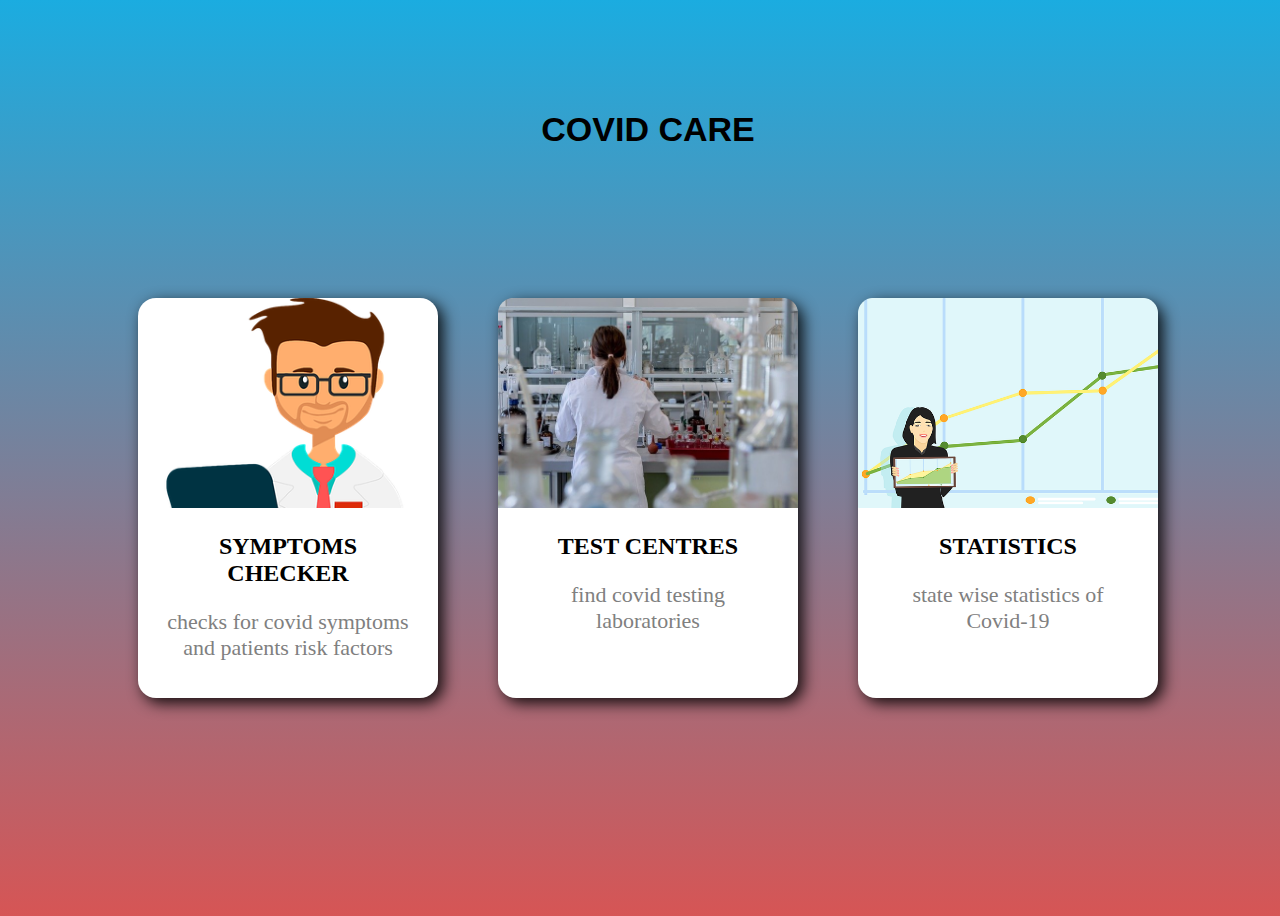
<file: index.html>
<!DOCTYPE html>
<html lang="en">
<head>
    <meta charset="UTF-8">
    <meta name="viewport" content="width=device-width, initial-scale=1.0">
    <title>Covid Care</title>
    <link rel="stylesheet" href="css/index.css">
    
</head>
<body>
    <h1 class="head">COVID CARE</h1>
    
    <div class="box">
    <a href="predictor.html" class="card card1" >
        <div class="card-image1"></div>
        <div class="card-text">
            
            <h2>SYMPTOMS CHECKER</h2>
            <p>checks for covid symptoms and patients risk factors</p>
        </div>
        
    <a>
    <a href="testing.html" class="card card2">
        <div class="card-image2"></div>
        <div class="card-text">
            
            <h2>TEST CENTRES</h2>
            <p>find covid testing laboratories</p>
        </div>
        
    <a>
    <a href="stats.html" class="card card3">
        <div class="card-image3"></div>
        <div class="card-text">
           
            <h2>STATISTICS</h2>
            <p>state wise statistics of Covid-19</p>
        </div>
       
    <a>
    </div>
    
</body>
</html>
</file>
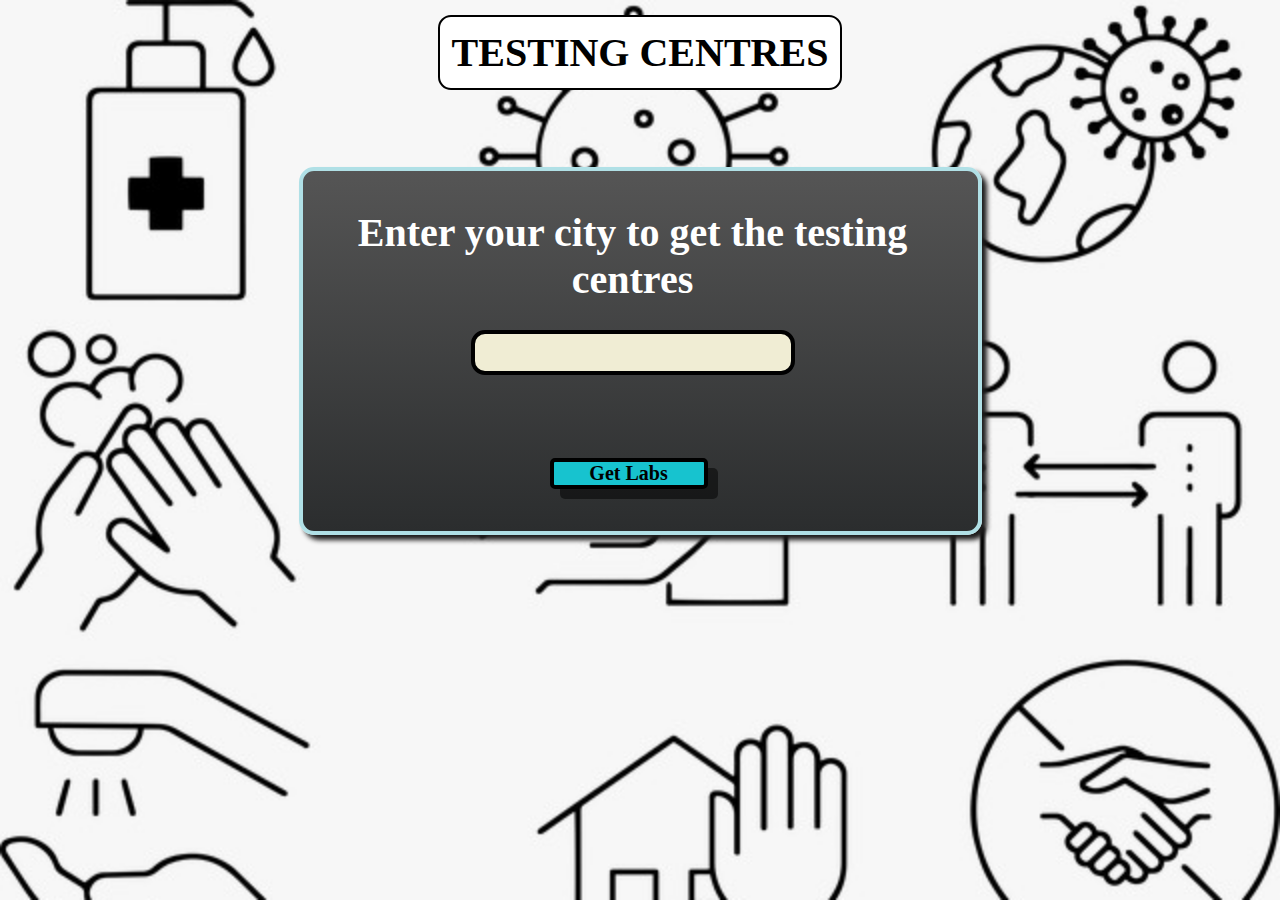
<file: testing.html>
<!DOCTYPE html>
<html lang="en">
<head>
    <meta charset="UTF-8">
    <meta name="viewport" content="width=device-width, initial-scale=1.0">
    <title>testing centres</title>
    <link rel="stylesheet" href="css/style2.css">
</head>
<body>
    <h1  id="heading">TESTING CENTRES</h1>
    <div class="box" id="box1">
    <h1 id="head">Enter your city to get the testing centres</h1>
    <input type="text" id="inputtext" required><br>
    <a href="#" onclick="testinglab()" class="next button" id="butt">Get Labs</a>
    
    </div>
   
    <script src="js/testinglab.js"></script>
</body>
</html>
</file>
<file: css/index.css>
body{
    width: 100vw;
    height: 100vh;
    display: flex;
    align-items: center;
    justify-content: center;
    flex-direction: column;
    background: linear-gradient(to bottom,rgb(27, 172, 224),rgb(214, 85, 85));
    background-size: cover;
       /* overflow: hidden; */
}
.head{
  font-size: 34px;
  /* letter-spacing: 3px; */
  margin: 20px;
  color: rgb(0, 0, 0);
  text-align: center;
  font-weight: bold;
  font-family: 'Franklin Gothic Medium', 'Arial Narrow', Arial, sans-serif;
}
.box{
    display: flex;
    flex-wrap: wrap;
    justify-content: center;
    align-items: center;
    width: 100%;
    height: 73%;
}
.card {
  display: grid;
  grid-template-columns: 300px;
  grid-template-rows: 210px 210px 80px;
  grid-template-areas: "image" "text" "stats";
  text-decoration: none;
  color: black;
  border-radius: 18px;
  background: white;
  box-shadow: 5px 5px 15px rgba(0,0,0,0.9);
  font-family: roboto;
  text-align: center;
  height: 400px;
}
.card-image {
  grid-area: image;
}
.card-text {
  grid-area: text;
}
.card-stats {
  grid-area: stats; 
}
.card-image1 {
  grid-area: image;
  background: url("image1.png");
  border-top-left-radius: 15px;
  border-top-right-radius: 15px;
  background-size: cover;
}
.card-image2 {
  grid-area: image;
  background: url("image2.jpg");
  border-top-left-radius: 15px;
  border-top-right-radius: 15px;
  background-size: cover;
}
.card-image3 {
  grid-area: image;
  background: url("image3.png");
  border-top-left-radius: 15px;
  border-top-right-radius: 15px;
  background-size: cover;
}

.card-text {
  grid-area: text;
  margin: 25px;
}
.card-text .date {
  color: rgb(255, 7, 110);
  font-size:13px;
}
.card-text p {
  color: grey;
  font-size:22px;
  font-weight: 300;
}
.card-text h2 {
  margin-top:0px;
  font-size:24px;
}
.card-stats {
  grid-area: stats; 
  display: grid;
  grid-template-columns: 1fr 1fr 1fr;
  grid-template-rows: 1fr;

  border-bottom-left-radius: 15px;
  border-bottom-right-radius: 15px;
  background: rgb(255, 7, 110);
}
.card-stats .stat {
  display: flex;
  align-items: center;
  justify-content: center;
  flex-direction: column;

  color: white;
  padding:10px;
}
.card:hover {
  transform: scale(1.15);
  box-shadow: 5px 5px 15px rgba(0,0,0,0.6);
}
.card {
  transition: 0.5s ease;
  cursor: pointer;
  margin:30px;
}
</file>
<file: css/style2.css>
body{
    margin: 0;
    padding: 0;
    display: flex;
    justify-content: center;
    align-items: center;
    /* background: linear-gradient(to left,pink,lightblue,rgb(0, 81, 128)); */
    background: url("corona.png") rgb(0, 0, 0,0.4);
    background-size: cover;
    background-repeat: no-repeat;
    flex-direction: column;
    /* background-position: center; */
}
.box{
   width:50%;
    height: 300px;
    margin-top: 50px;
    padding: 20px 25px 40px 10px;
    background: linear-gradient(to top, #2b2d2e, #555555);
    
    border:4px solid #B0E0E6;
    border-radius:15px;
    color: #FFFFFF;
    font-weight: bold;
    box-shadow: 5px 5px 5px rgb(29, 28, 28);
    display: flex;
    flex-direction: column;
    justify-content: center;
    align-items: center;
    font-size: 20px;
    text-align: center;

}
.box input{
    width: 300px; height: 50px; border-radius: 14px;background-color: rgb(240, 237, 212); border:4px solid rgb(0, 0, 0);padding: 8px;
    font-size: 18px;
    font-weight: bold;
}

.button {
    border:4px solid;
    border-radius:5px;
    width: 40px;
    /* padding: 10px 10px 10px 10px; */
    position: relative;
    float:right;
    background-color: #17c3cf;
    color: rgb(0, 0, 0);
    margin: 60px 10px 10px 2px;
    width: 150px;
    height: 30px;
    text-align: center;
    box-shadow: 10px  10px rgba(0,0,0,0.5);
    
    
}
.button:active {
    background-color: #223741;
    color: #ffffff;
    box-shadow: none;
}
.button:hover{
    background-color: rgb(22, 67, 189);
    color: #ffffff;
}


 a {
    text-decoration: none;
    color: rgb(255, 255, 255);
    /* width: 100px; */
      
}
.labs{
    display:none;
}
#heading{
    font-size: 40px;color: rgb(0, 0, 0);font-weight: bold; margin-top: 15px; border: 2px solid black;border-radius: 13px;background: white;padding: 12px;
}
#butt2{
    padding: 10px;
    
}
</file>
